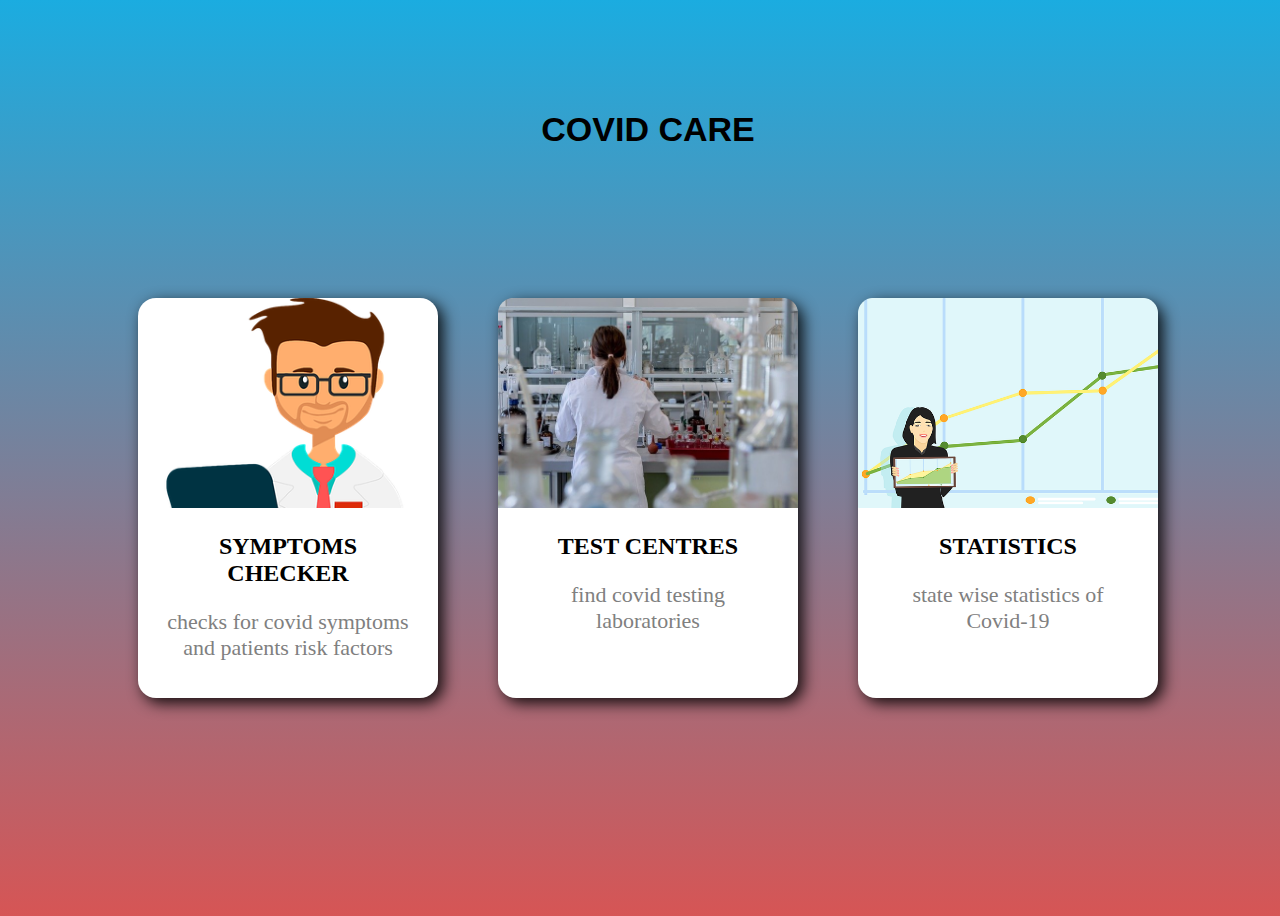
<file: index.html>
<!DOCTYPE html>
<html lang="en">
<head>
    <meta charset="UTF-8">
    <meta name="viewport" content="width=device-width, initial-scale=1.0">
    <title>Covid Care</title>
    <link rel="stylesheet" href="css/index.css">
    
</head>
<body>
    <h1 class="head">COVID CARE</h1>
    
    <div class="box">
    <a href="predictor.html" class="card card1" >
        <div class="card-image1"></div>
        <div class="card-text">
            
            <h2>SYMPTOMS CHECKER</h2>
            <p>checks for covid symptoms and patients risk factors</p>
        </div>
        
    <a>
    <a href="testing.html" class="card card2">
        <div class="card-image2"></div>
        <div class="card-text">
            
            <h2>TEST CENTRES</h2>
            <p>find covid testing laboratories</p>
        </div>
        
    <a>
    <a href="stats.html" class="card card3">
        <div class="card-image3"></div>
        <div class="card-text">
           
            <h2>STATISTICS</h2>
            <p>state wise statistics of Covid-19</p>
        </div>
       
    <a>
    </div>
    
</body>
</html>
</file>
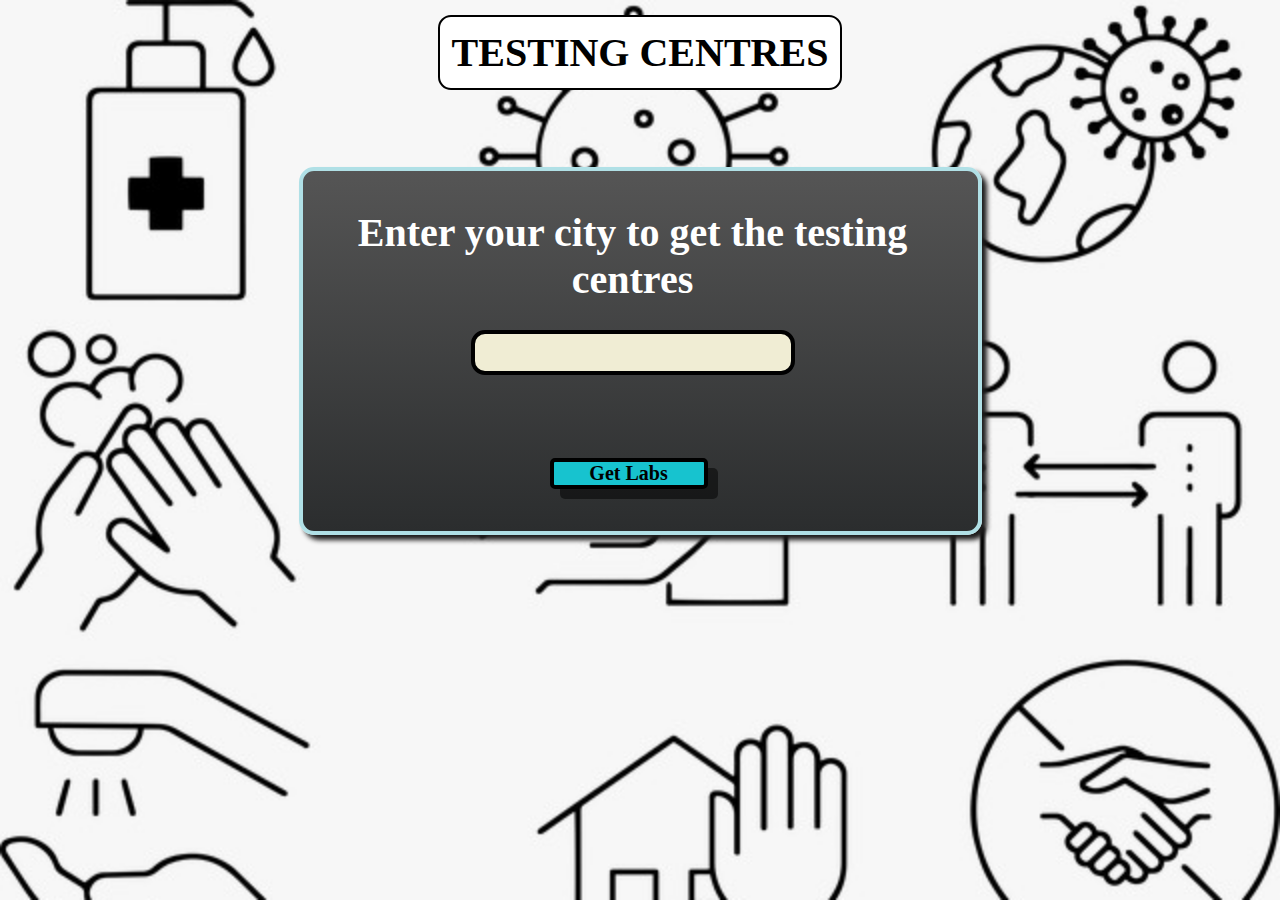
<file: testing.html>
<!DOCTYPE html>
<html lang="en">
<head>
    <meta charset="UTF-8">
    <meta name="viewport" content="width=device-width, initial-scale=1.0">
    <title>testing centres</title>
    <link rel="stylesheet" href="css/style2.css">
</head>
<body>
    <h1  id="heading">TESTING CENTRES</h1>
    <div class="box" id="box1">
    <h1 id="head">Enter your city to get the testing centres</h1>
    <input type="text" id="inputtext" required><br>
    <a href="#" onclick="testinglab()" class="next button" id="butt">Get Labs</a>
    
    </div>
   
    <script src="js/testinglab.js"></script>
</body>
</html>
</file>
<file: css/index.css>
body{
    width: 100vw;
    height: 100vh;
    display: flex;
    align-items: center;
    justify-content: center;
    flex-direction: column;
    background: linear-gradient(to bottom,rgb(27, 172, 224),rgb(214, 85, 85));
    background-size: cover;
       /* overflow: hidden; */
}
.head{
  font-size: 34px;
  /* letter-spacing: 3px; */
  margin: 20px;
  color: rgb(0, 0, 0);
  text-align: center;
  font-weight: bold;
  font-family: 'Franklin Gothic Medium', 'Arial Narrow', Arial, sans-serif;
}
.box{
    display: flex;
    flex-wrap: wrap;
    justify-content: center;
    align-items: center;
    width: 100%;
    height: 73%;
}
.card {
  display: grid;
  grid-template-columns: 300px;
  grid-template-rows: 210px 210px 80px;
  grid-template-areas: "image" "text" "stats";
  text-decoration: none;
  color: black;
  border-radius: 18px;
  background: white;
  box-shadow: 5px 5px 15px rgba(0,0,0,0.9);
  font-family: roboto;
  text-align: center;
  height: 400px;
}
.card-image {
  grid-area: image;
}
.card-text {
  grid-area: text;
}
.card-stats {
  grid-area: stats; 
}
.card-image1 {
  grid-area: image;
  background: url("image1.png");
  border-top-left-radius: 15px;
  border-top-right-radius: 15px;
  background-size: cover;
}
.card-image2 {
  grid-area: image;
  background: url("image2.jpg");
  border-top-left-radius: 15px;
  border-top-right-radius: 15px;
  background-size: cover;
}
.card-image3 {
  grid-area: image;
  background: url("image3.png");
  border-top-left-radius: 15px;
  border-top-right-radius: 15px;
  background-size: cover;
}

.card-text {
  grid-area: text;
  margin: 25px;
}
.card-text .date {
  color: rgb(255, 7, 110);
  font-size:13px;
}
.card-text p {
  color: grey;
  font-size:22px;
  font-weight: 300;
}
.card-text h2 {
  margin-top:0px;
  font-size:24px;
}
.card-stats {
  grid-area: stats; 
  display: grid;
  grid-template-columns: 1fr 1fr 1fr;
  grid-template-rows: 1fr;

  border-bottom-left-radius: 15px;
  border-bottom-right-radius: 15px;
  background: rgb(255, 7, 110);
}
.card-stats .stat {
  display: flex;
  align-items: center;
  justify-content: center;
  flex-direction: column;

  color: white;
  padding:10px;
}
.card:hover {
  transform: scale(1.15);
  box-shadow: 5px 5px 15px rgba(0,0,0,0.6);
}
.card {
  transition: 0.5s ease;
  cursor: pointer;
  margin:30px;
}
</file>
<file: css/style2.css>
body{
    margin: 0;
    padding: 0;
    display: flex;
    justify-content: center;
    align-items: center;
    /* background: linear-gradient(to left,pink,lightblue,rgb(0, 81, 128)); */
    background: url("corona.png") rgb(0, 0, 0,0.4);
    background-size: cover;
    background-repeat: no-repeat;
    flex-direction: column;
    /* background-position: center; */
}
.box{
   width:50%;
    height: 300px;
    margin-top: 50px;
    padding: 20px 25px 40px 10px;
    background: linear-gradient(to top, #2b2d2e, #555555);
    
    border:4px solid #B0E0E6;
    border-radius:15px;
    color: #FFFFFF;
    font-weight: bold;
    box-shadow: 5px 5px 5px rgb(29, 28, 28);
    display: flex;
    flex-direction: column;
    justify-content: center;
    align-items: center;
    font-size: 20px;
    text-align: center;

}
.box input{
    width: 300px; height: 50px; border-radius: 14px;background-color: rgb(240, 237, 212); border:4px solid rgb(0, 0, 0);padding: 8px;
    font-size: 18px;
    font-weight: bold;
}

.button {
    border:4px solid;
    border-radius:5px;
    width: 40px;
    /* padding: 10px 10px 10px 10px; */
    position: relative;
    float:right;
    background-color: #17c3cf;
    color: rgb(0, 0, 0);
    margin: 60px 10px 10px 2px;
    width: 150px;
    height: 30px;
    text-align: center;
    box-shadow: 10px  10px rgba(0,0,0,0.5);
    
    
}
.button:active {
    background-color: #223741;
    color: #ffffff;
    box-shadow: none;
}
.button:hover{
    background-color: rgb(22, 67, 189);
    color: #ffffff;
}


 a {
    text-decoration: none;
    color: rgb(255, 255, 255);
    /* width: 100px; */
      
}
.labs{
    display:none;
}
#heading{
    font-size: 40px;color: rgb(0, 0, 0);font-weight: bold; margin-top: 15px; border: 2px solid black;border-radius: 13px;background: white;padding: 12px;
}
#butt2{
    padding: 10px;
    
}
</file>
